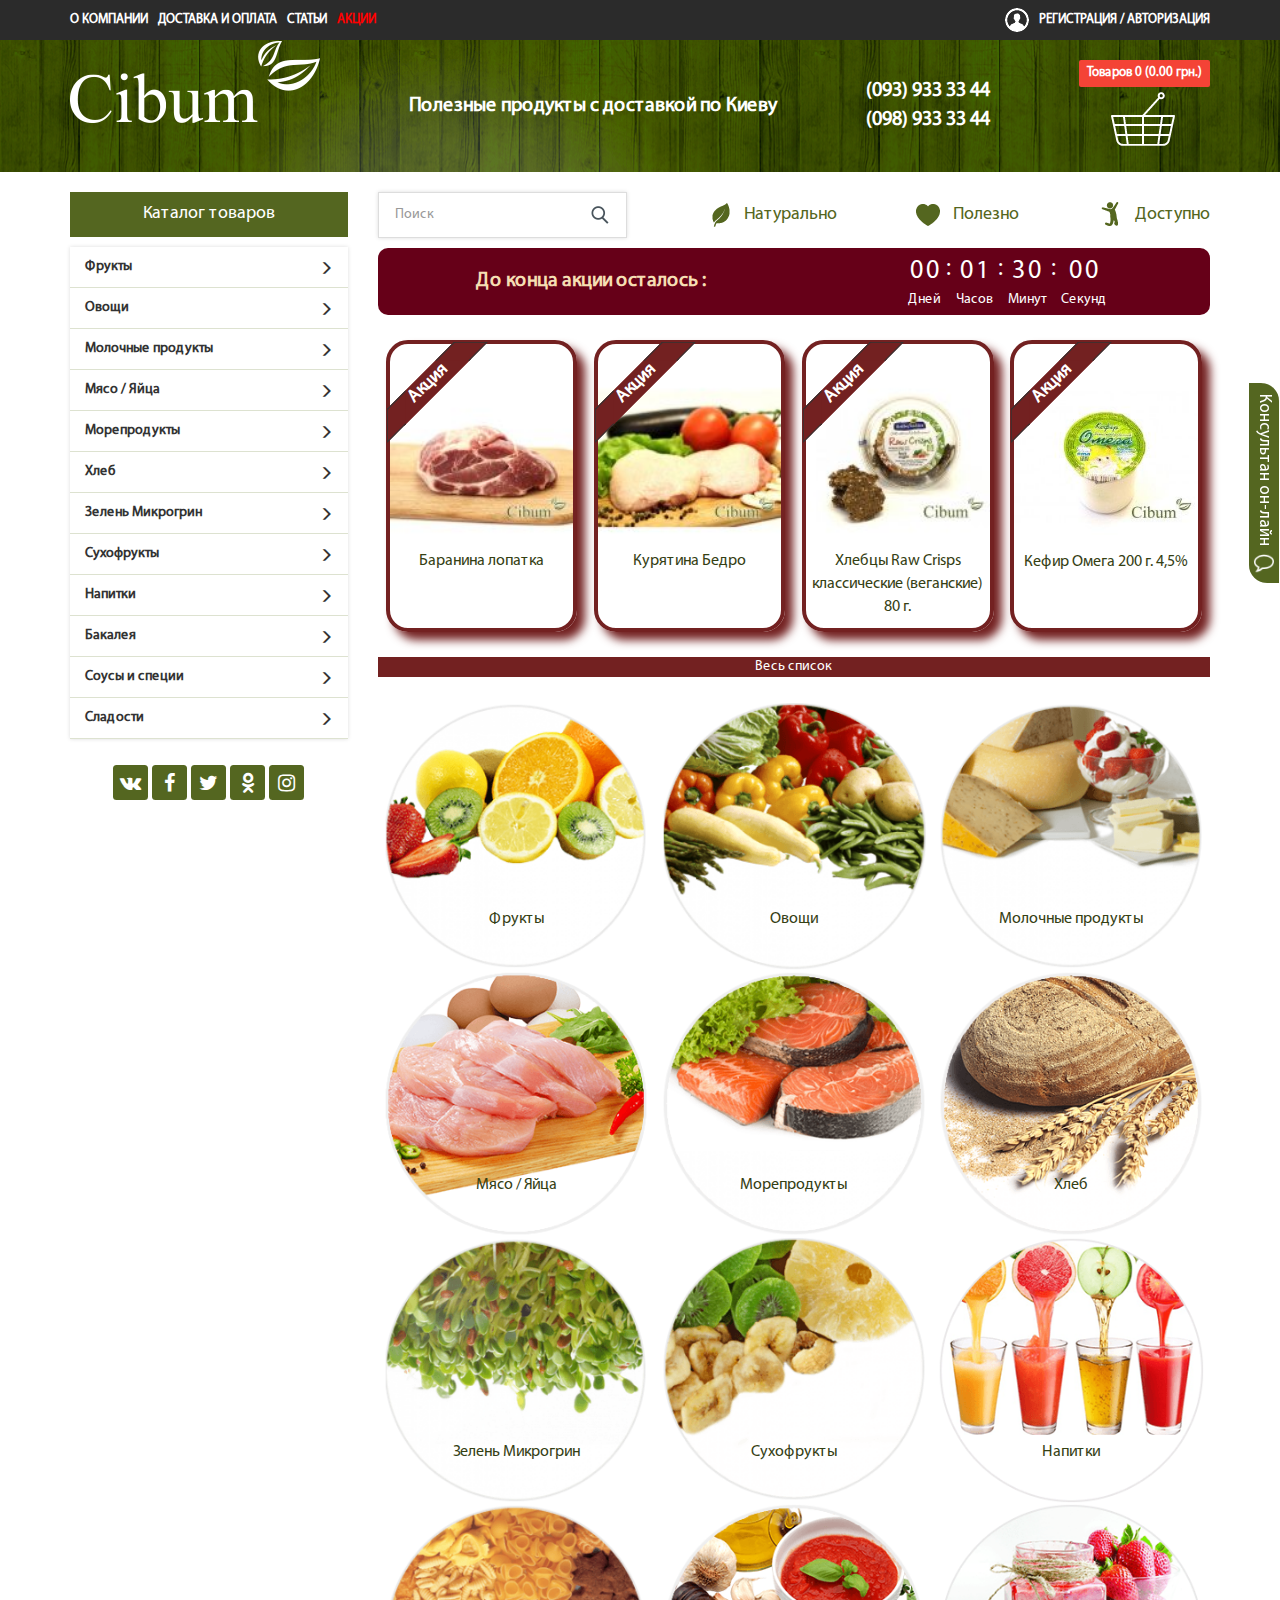
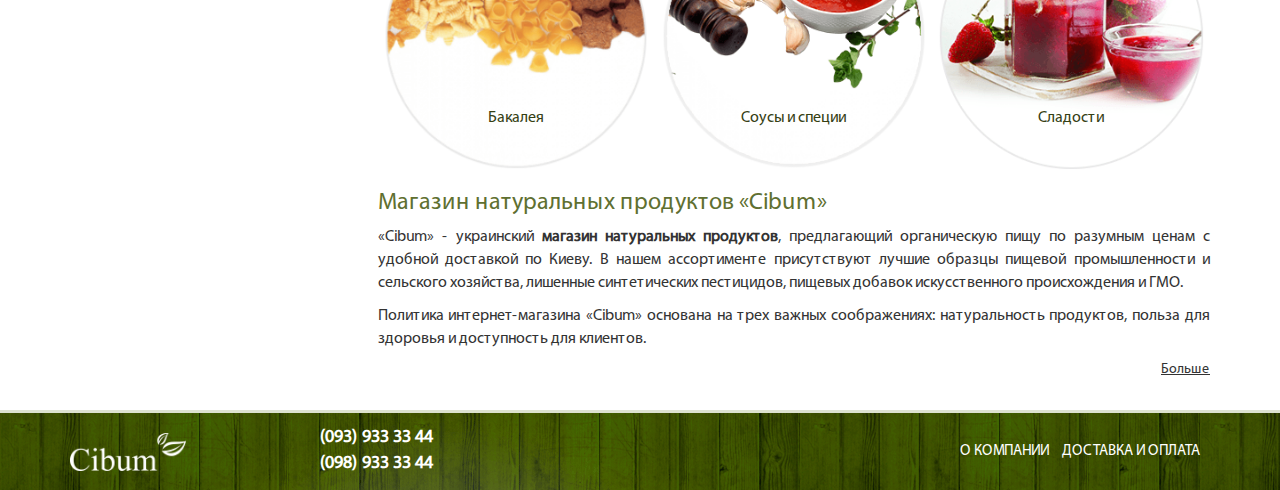
<file: index.html>
<!DOCTYPE html>
<html lang="ru">
<head>
    <meta charset="UTF-8">
    <meta name="viewport" content="width=device-width, initial-scale=1">
    <title>Интернет-магазин здорового питания и экологических продуктов «Сibum»</title>
    <link href="img/favicon.png" rel="shortcut icon" type="image/x-icon" />
    <link rel="stylesheet" href="font-awesome-4.7.0/css/font-awesome.min.css">
    <link href="bootstrap-3.3.7-dist/css/bootstrap.min.css" rel="stylesheet">
    <link rel="stylesheet" href="css_file/style.css">



</head>
<body>

<div id="fly-cart">
    <div class="container">
        <div class="fly-block-logotype">
            <a class="logotype" href="#"><img src="img/logocibum.png" alt="logotype"></a>

            <div class="btn-group block-basket">
                <div role="complementary" class="dropdown-toggle cart" data-toggle="dropdown" aria-expanded="false">
                    <span class="text-backet">Товаров 0 (0.00 грн.)</span>
                </div>
                <div class="dropdown-menu popup_window">
                    <p class="text-cart">Ваша корзина пуста!</p>
                </div>
            </div>
        </div>
    </div>
</div>


<header>

    <div id="header-info">
        <div class="container">
            <div class="info">
                <ul class="block-info">
                    <li><a href="#">О КОМПАНИИ</a></li>
                    <li><a href="#">ДОСТАВКА И ОПЛАТА</a></li>
                    <li><a href="#">СТАТЬИ</a></li>
                    <li><a class="color" href="#">АКЦИИ</a></li>
                </ul>
                <div class="login-user">
                    <img class="icon-user" src="img/account-ico.png" alt="Icon user">
                    <div class="block-authorisation">
                        <span data-toggle="modal" data-target="#myModal-regi">РЕГИСТРАЦИЯ</span>
                        <span> / </span>
                        <span data-toggle="modal" data-target="#myModal-author" class="autho">АВТОРИЗАЦИЯ</span>
                    </div>
                </div>
            </div>
            <div class="info-for-tel">
                <div class="btn-group">
                    <div role="complementary" class="dropdown-toggle fa fa-bars" data-toggle="dropdown" aria-expanded="false" aria-hidden="true"></div>
                    <ul class="dropdown-menu" role="menu">
                        <li><a href="#">О КОМПАНИИ</a></li>
                        <li><a href="#">ДОСТАВКА И ОПЛАТА</a></li>
                        <li><a href="#">СТАТЬИ</a></li>
                        <li><a class="color" href="#">АКЦИИ</a></li>
                    </ul>
                </div>
                <div class="btn-group">
                    <img class="icon-user dropdown-toggle" data-toggle="dropdown" aria-expanded="false" src="img/account-ico.png" alt="Icon user">
                    <ul class="dropdown-menu hide-text-user" role="menu">
                        <li><a href="#" data-toggle="modal" data-target="#myModal-regi">РЕГИСТРАЦИЯ</a></li>
                        <li><a href="#" data-toggle="modal" data-target="#myModal-author">АВТОРИЗАЦИЯ</a></li>
                    </ul>
                </div>
            </div>
        </div>
    </div>
    <div id="header-logotype">
        <div class="container">
            <div class="block-logotype">
                <a class="logotype" href="#"><img src="img/logocibum.png" alt="logotype"></a>
                <span class="text-logotype">Полезные продукты с доставкой по Киеву</span>
                <span class="tel">
                    <span>(093) 933 33 44</span>
                    <span>(098) 933 33 44</span>
                </span>

                <div class="btn-group block-basket">
                    <div role="complementary" class="dropdown-toggle cart" data-toggle="dropdown" aria-expanded="false">
                        <span class="text-backet">Товаров 0 (0.00 грн.)</span>
                        <img src="img/cart.png" alt="backet">
                    </div>
                    <div class="dropdown-menu popup_window">
                        <p class="text-cart">Ваша корзина пуста!</p>
                    </div>
                </div>
            </div>


        </div>
    </div>
</header>

<div id="question-answer">
    <span>Консультан он-лайн</span>
    <i class="fa fa-comment-o"></i>
</div>

<div id="wrap-chat">
    <div id="header-chat">
        <i class="fa fa-user-circle-o" aria-hidden="true"></i>
        <img class="close" src="img/cross.png" alt="cross">
        <span>Мария Ткачук</span>
        <span class="position">специалист по работе с клиентами</span>
    </div>
    <div id="main-chat">
        <div class="block-message-cons">
            <span class="triangle"></span>
            <div class="text-consultant">
                <p>Здравствуйте, могу ли я Вам чем-то помочь?</p>
            </div>
        </div>
        <textarea name="text" id="text-user-chat" placeholder="Введите Ваш вопрос..." autofocus></textarea>
    </div>
</div>

<div class="container">
    <div id="wrap">
        <aside id="sidebar">

            <div class="form-search">
                <input class="form-control input-lg" type="search" placeholder="Поиск">
                <img class="search" src="img/search.png" alt="search">
            </div>

            <span class="cataloge">
                <span>Каталог товаров</span>
            </span>
            <ul class="list-of-products">
                <li>
                    <a href="#">Фрукты
                        <i class="glyphicon glyphicon-menu-right"></i>
                    </a>

                    <ul class="child">
                        <li>
                            <a href="http://cibum.com.ua/frukty/jagody">Ягоды</a>
                        </li>
                    </ul>
                </li>
                <li>
                    <a href="#">Овощи
                        <i class="glyphicon glyphicon-menu-right"></i>
                    </a>
                </li>
                <li>
                    <a href="#">Молочные продукты
                        <i class="glyphicon glyphicon-menu-right"></i>
                    </a>
                </li>
                <li>
                    <a href="#">Мясо / Яйца
                        <i class="glyphicon glyphicon-menu-right"></i>
                    </a>
                </li>
                <li>
                    <a href="#">Морепродукты
                        <i class="glyphicon glyphicon-menu-right"></i>
                    </a>
                </li>
                <li>
                    <a href="#">Хлеб
                        <i class="glyphicon glyphicon-menu-right"></i>
                    </a>

                    <ul class="child">
                        <li>
                            <a href="http://cibum.com.ua/frukty/jagody">Хлебцы</a>
                        </li>
                    </ul>
                </li>
                <li>
                    <a href="#">Зелень Микрогрин
                        <i class="glyphicon glyphicon-menu-right"></i>
                    </a>
                </li>
                <li>
                    <a href="#">Сухофрукты
                        <i class="glyphicon glyphicon-menu-right"></i>
                    </a>
                </li>
                <li>
                    <a href="#">Напитки
                        <i class="glyphicon glyphicon-menu-right"></i>
                    </a>
                </li>
                <li>
                    <a href="#">Бакалея
                        <i class="glyphicon glyphicon-menu-right"></i>
                    </a>
                </li>
                <li>
                    <a href="#">Соусы и специи
                        <i class="glyphicon glyphicon-menu-right"></i>
                    </a>
                </li>
                <li>
                    <a href="#">Сладости
                        <i class="glyphicon glyphicon-menu-right"></i>
                    </a>
                </li>
            </ul>
            <div class="social-icon">
                <a class="ico-primary" href="https://vk.com/livecibum" title="VK" target="_blank">
                    <i class="fa fa-vk"></i>
                </a>
                <a class="ico-danger" href="#" title="Facebook" target="_blank">
                    <i class="fa fa-facebook"></i>
                </a>
                <a class="ico-success" href="#" title="Twitter" target="_blank">
                    <i class="fa fa-twitter"></i>
                </a>
                <a class="ico-warning" href="#" title="Ok" target="_blank">
                    <i class="fa fa-odnoklassniki"></i>
                </a>
                <a class="ico-info" href="#" title="Linkedin" target="_blank">
                    <i class="fa fa-instagram"></i>
                </a>
            </div>

        </aside>
        <div id="main-block">
            <div id="head">
                <div class="form-search">
                    <input class="form-control input-lg" type="search" placeholder="Поиск">
                    <img class="search" src="img/search.png" alt="search">
                </div>
                <span>
                    <img src="img/leaf.jpg" alt="leaf">
                    Натурально
                </span>
                <span>
                    <img src="img/heart.jpg" alt="heart">
                    Полезно
                </span>
                <span>
                    <img src="img/men.jpg" alt="men">
                    Доступно
                </span>
            </div>
            <div id="timer_wrap">
                <!--<div class="time-header">-->
                    <!--<p>Товар дня</p>-->
                <!--</div>-->
                <span class="text-promotion">До конца акции осталось :</span>
                <div id="clock">
                        <div id='day'>
                            <div class="block-number">
                                <span id='day0'></span>
                                <span id='day1'></span>
                            </div>
                            <span>Дней</span>
                        </div>
                        <div class="delimiter">:</div>
                        <div id='hour'>
                            <div class="block-number">
                                <span id='hour0'></span>
                                <span id='hour1'></span>
                            </div>
                            <span>Часов</span>
                        </div>
                        <div class="delimiter">:</div>
                        <div id='min'>
                            <div class="block-number">
                                <span id='min0'></span>
                                <span id='min1'></span>
                            </div>
                            <span>Минут</span>
                        </div>
                        <div class="delimiter">:</div>
                        <div id='sec'>
                            <div class="block-number">
                                <span id='sec0'></span>
                                <span id='sec1'></span>
                            </div>
                            <span>Секунд</span>
                        </div>
                    </div>

            </div>

            <div id="goods-day">
                <div class="commodity promotions">
                    <span class="lable-promotions">
                        <span>Акция</span>
                    </span>
                    <img src="img/Баранина%20Лопатка.jpg" alt="fruits">
                    <p>Баранина лопатка</p>
                </div>
                <div class="commodity promotions">
                    <span class="lable-promotions">
                        <span>Акция</span>
                    </span>
                    <img src="img/Куриное%20бедро.jpg" alt="fruits">
                    <p>Курятина Бедро</p>
                </div>
                <div class="commodity promotions">
                    <span class="lable-promotions">
                        <span>Акция</span>
                    </span>
                    <img src="img/Хлебцы%20Raw%20Crisps%20%20Veggies.jpg" alt="fruits">
                    <p>Хлебцы Raw Crisps классические (веганские) 80 г.</p>
                </div>
                <div class="commodity promotions">
                    <span class="lable-promotions">
                        <span>Акция</span>
                    </span>
                    <img src="img/Кефир%20Омега%20(О,%20В)-228x228.jpg" alt="fruits">
                    <p>Кефир Омега 200 г. 4,5%</p>
                </div>

                <div class="commodity promotions hide-goods">
                    <span class="lable-promotions">
                        <span>Акция</span>
                    </span>
                    <img src="img/eggs.jpg" alt="fruits">
                    <p>Перепелиные яйца 20 шт.</p>
                </div>
                <div class="commodity promotions hide-goods">
                    <span class="lable-promotions">
                        <span>Акция</span>
                    </span>
                    <img src="img/ИзюмЗолотистый.jpg" alt="fruits">
                    <p>Изюм золотой</p>
                </div>

                <div class="goods-day-button">
                    <p>Весь список</p>
                </div>

            </div>
            <div id="list-goods">
                <div class="commodity">
                    <img src="img/fruits.png" alt="fruits">
                    <p>Фрукты</p>
                </div>
                <div class="commodity">
                    <img src="img/vegetables.png" alt="vegetadles">
                    <p>Овощи</p>
                </div>
                <div class="commodity">
                    <img src="img/milk_products.png" alt="milk_products">
                    <p>Молочные продукты</p>
                </div>
                <div class="commodity">
                    <img src="img/meat.png" alt="meat">
                    <p>Мясо / Яйца</p>
                </div>
                <div class="commodity">
                    <img src="img/fish.png" alt="fish">
                    <p>Морепродукты</p>
                </div>
                <div class="commodity">
                    <img src="img/bread.png" alt="bread">
                    <p>Хлеб</p>
                </div>
                <div class="commodity">
                    <img src="img/green_mikrohrin.png" alt="green_mikrohrin">
                    <p>Зелень Микрогрин</p>
                </div>
                <div class="commodity">
                    <img src="img/dried.png" alt="dried">
                    <p>Сухофрукты</p>
                </div>
                <div class="commodity">
                    <img src="img/beverages.png" alt="beverages">
                    <p>Напитки</p>
                </div>
                <div class="commodity">
                    <img src="img/grocery.PNG" alt="grocery">
                    <p>Бакалея</p>
                </div>
                <div class="commodity">
                    <img src="img/sauces_and_spices.png" alt="sauces_and_spices">
                    <p>Соусы и специи</p>
                </div>
                <div class="commodity">
                    <img src="img/sweets.png" alt="sweets">
                    <p>Сладости</p>
                </div>
            </div>
            <article>
                <h3>Магазин натуральных продуктов «Сibum»</h3>
                <p>«Сibum» - украинский <b>магазин натуральных продуктов</b>, предлагающий органическую пищу по разумным ценам с удобной доставкой по Киеву. В нашем ассортименте присутствуют лучшие образцы пищевой промышленности и сельского хозяйства, лишенные синтетических пестицидов, пищевых добавок искусственного происхождения и ГМО.</p>
                <p>Политика интернет-магазина «Сibum» основана на трех важных соображениях: натуральность продуктов, польза для здоровья и доступность для клиентов.</p>
                <div class="text-article">
                    <h4>Экологически чистые продукты в Киеве – интернет-магазин «Сibum»</h4>
                    <p><b>Экологичные продукты</b> – при нынешней, довольно скверной ситуации с экологией в стране и мире в целом - это настоящая находка для приверженцев здорового образа жизни. В современном мире продукты питания производятся массово, и, соответственно, на стандарты качества и экологичности уже давно никто не обращает внимания – ни покупатели, ни производители. Для большинства важны лишь цены.</p>

                    <p>При таком засилье некачественной пищи в Украине магазин натуральных продуктов – это единственный
                        формат, который может обеспечить вас полезной,вкусной и сравнительно недорогой едой. Покупая
                        натуральные продукты в «Сibum», вы можете не сомневаться, что покупаете экологичный продукт –
                        подобный тем, которые собирали у бабушки на огороде, которые помните еще с детства.</p>

                    <p>Наверняка,вы как покупатель до конца не понимаете, что представляет собой здоровая,органическая пища, и чем она отличается от обычных овощей, фруктов и мяса, которые продаются в обычном супермаркете. В крупных магазинах столицы продаются овощи,фрукты и другие «полезные» продукты, предварительно прошедшие обработку,которые, а это доказали многочисленные общественные и профессиональные проверки, существенно отличаются от аналогичных продуктов, которые выращиваются собираются руками заботливого фермера, сумевшего организовать процесс в контексте соответствия стандартам качества и экологии. Еда из супермаркета – это пища, которую нужно продать вам, и для этого делается все возможное, а
                        <b>экологически чистые продукты</b> из «Сibum» - это еда, созданная от начала до конца в естественных условиях, где не использовались синтетические минеральные удобрения, регуляторы роста, искусственные пищевые добавки, ГМО.</p>

                    <p>В процессе переработки и подготовки экологически чистой продукции к «товарному состоянию»из каталога
                        «Сibum» не применяются методы рафинирования, минерализации, добавления ароматизаторов искусственного
                        происхождения и красителей, резко снижающих питательную ценность продуктов. Если вы заботитесь о
                        своем здоровье, если возможность сделать собственный рацион как можно более естественным и
                        натуральным для вас – не пустой звук, то интернет-магазин «Сibum» с радостью обеспечить вас
                        необходимыми продуктами.</p>

                    <h4>Натуральные продукты в ассортименте в Киев – интернет-магазин «Сibum»</h4>
                    <p>В ассортименте «Сibum» - овощи и фрукты, молочная продукция, птица и яйца, мясные продукты, морепродукты, хлеб, сухофрукты, напитки, бакалея, соусы и специи,сладости и многое другое. Наш магазин сможет стать надежным и верным поставщиком экологичной продукции для вашего дома, офиса или ресторана. Всегда приятно иметь надежного партнера, соблюдающего высокие моральные и этические нормы в сотрудничестве клиентами, и, если вы цените такой подход – добро пожаловать в интернет-магазин эко продуктов.</p>

                    <p>Буквально каждый день в нашем магазине новые поступления: любимые вами продукты для обеденного стола, на завтра и ужин всегда в наличии. Наши курьеры готовы оперативно доставить заказ по указанному адресу, так что без необходимых ресурсов для приготовления ваших блюд вы не останетесь. </p>

                    <p><b>Купить натуральные продукты в Киеве</b>в «Сibum» очень просто: оцените наш каталог,выберите нужные вам позиции, уточните количество и отправляйте товары в корзину! Менеджер свяжется с вами в процессе оформления заказа, и вы вместе согласуете условия доставки и оплаты. </p>

                    <h4>Интернет-магазин натуральных продуктов «Сibum» - качество и удобство</h4>

                    <p>Питательные свойства, польза и ценность продуктов питания во многом обусловлена условиям их хранения и реализации. Не стоит ожидать от еды из супермаркета слишком многого,учитывая, в каких объемах и в каких условиях эти продукты доставляются в Киев ежедневно. По-настоящему полезные, органические продукты можно купить лишь в таких небольших, уютных магазинчиках, но с широким ассортиментом, как «Сibum».</p>


                    <p>В нашем интернет-магазине представлены эко продукты эталонного качества. В ассортименте вы найдете
                        товары как украинского, так и европейского производства. Вся продукция тщательно отбирается,
                        проверяется и контролируется на предмет качества (состояния) на всех этапах. Действуют строгие нормы
                        касательно транспортировки и хранения продуктов питания. </p>

                    <p>И при этом купить органические продукты в Киеве у нас – очень просто, удобно и выгодно! Ненужно
                        бегать в жаркую погоду по рынкам и магазинам столицы, толкаясь в очередях и тратя много часов на
                        поиск всего необходимого на обеденный стол. Выбирайте натуральную пищу на сайте «Сibum», комфортно
                        расположившись возле ноутбука: мы закажем, отберем и доставим для вас любые экологические чистые
                        продукты. Оставайтесь здоровыми и счастливыми вместе с «Сibum»! </p>

                </div>

                <span class="btn-more">Больше</span>
            </article>
        </div>
    </div>
</div>

<footer>
    <div class="container">
        <div id="footer-wrap">
            <div class="footer-info">
                <img src="img/logocibum.png" alt="logotype">
                <span class="tel">
                    <span>(093) 933 33 44</span>
                    <span>(098) 933 33 44</span>
                </span>
            </div>
            <div class="footer-text">
                <span class="text">О КОМПАНИИ</span>
                <span class="text">ДОСТАВКА И ОПЛАТА</span>
            </div>
        </div>
    </div>
</footer>


<!--Модальне вікно реєстрації-->
<div id="myModal-regi" class="modal fade" tabindex="-1">
    <div class="modal-dialog">
        <div class="modal-content">
            <div class="modal-header"><button class="close" type="button" data-dismiss="modal">×</button>
                <h4 class="modal-title">Регистрация</h4>
            </div>
            <form class="modal-body">

                <div class="form-group">
                    <label class="control-label">Имя:</label>
                    <input type="text" class="form-control name" name="name" placeholder="Введите имя">
                </div>

                <div class="form-group mail">
                    <div class="block-mail">
                        <label class="control-label">Адрес email:</label>
                        <input class="form-control email" name="email" type="email" placeholder="Введите email">
                    </div>
                    <span class="valid"></span>
                </div>

                <div class="form-group">
                    <label class="control-label">Телефон:</label>
                    <input class="form-control phone" name="phone" placeholder="Введите телефон">
                </div>

                <div class="form-group">
                    <label class="control-label">Пароль:</label>
                    <input type="password" class="form-control password" name="password" placeholder="Введите пароль">
                </div>

                <div class="check-in">
                    <div class="result-regi"></div>
                    <input class="btn btn-primary" type="submit" name="submit" id="submit" value="Зарегистироваться" disabled/>
                </div>


            </form>

        </div>
    </div>
</div>

<!--Модальне вікно авторизації-->

<div id="myModal-author" class="modal fade" tabindex="-1">
    <div class="modal-dialog">
        <div class="modal-content">
            <div class="modal-header"><button class="close" type="button" data-dismiss="modal">×</button>
                <h4 class="modal-title">Авторизация</h4>
            </div>
            <form class="modal-body">

                <div class="form-group">
                    <label class="control-label">Телефон</label>
                    <input class="form-control phone" name="phone" placeholder="Введите телефон">
                </div>

                <div class="form-group">
                    <label class="control-label">Пароль:</label>
                    <input type="password" class="form-control password" name="password" placeholder="Введите пароль">
                </div>

                <div class="go-in">
                    <button type="button" class="btn btn-primary">Войти</button>
                </div>

                <div class="result-regi"></div>
            </form>

        </div>
    </div>
</div>

<script src="bootstrap-3.3.7-dist/js/jquery.js"></script>
<script src="mask.js" type="text/javascript"></script>
<script src="bootstrap-3.3.7-dist/js/bootstrap.min.js"></script>
<script src="script.js"></script>

</body>
</html>
</file>
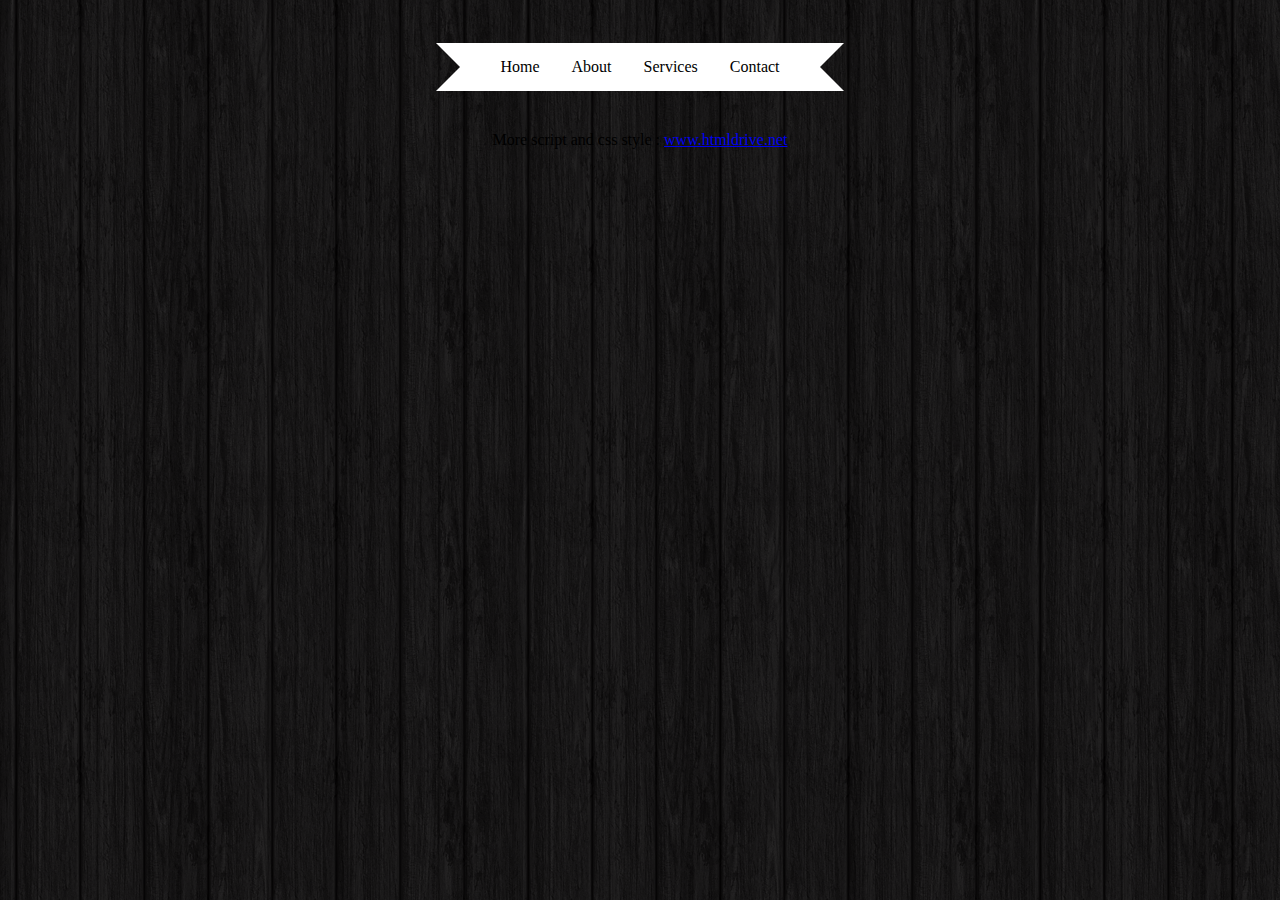
<file: menu_css/index.html>
<!DOCTYPE html>
<html>
	<head>
		<meta charset='utf-8'/>
		<title>CSS Ribbon</title>
		<style>
			* {
				/* Basic CSS reset */
				margin:0;
				padding:0;
			}

			body {
				/* These styles have nothing to do with the ribbon */
				background:url(dark_wood.png) 0 0 repeat;
				padding:35px 0 0;
				margin:auto;
				text-align:center;
			}

			.ribbon {
				display:inline-block;
			}

			.ribbon:after, .ribbon:before {
				margin-top:0.5em;
				content: "";
				float:left;
				border:1.5em solid #fff;
			}

			.ribbon:after {
				border-right-color:transparent;
			}

			.ribbon:before {
				border-left-color:transparent;
			}

			.ribbon a:link, .ribbon a:visited {
				color:#000;
				text-decoration:none;
			    float:left;
			    height:3.5em;
				overflow:hidden;
			}

			.ribbon span {
				background:#fff;
				display:inline-block;
				line-height:3em;
				padding:0 1em;
				margin-top:0.5em;
				position:relative;

				-webkit-transition: background-color 0.2s, margin-top 0.2s;  /* Saf3.2+, Chrome */
				-moz-transition: background-color 0.2s, margin-top 0.2s;  /* FF4+ */
				-ms-transition: background-color 0.2s, margin-top 0.2s;  /* IE10 */
				-o-transition: background-color 0.2s, margin-top 0.2s;  /* Opera 10.5+ */
				transition: background-color 0.2s, margin-top 0.2s;
			}

			.ribbon a:hover span {
				background:#FFD204;
				margin-top:0;
			}

			.ribbon span:before {
				content: "";
				position:absolute;
				top:3em;
				left:0;
				border-right:0.5em solid #9B8651;
				border-bottom:0.5em solid #fff;
			}

			.ribbon span:after {
				content: "";
				position:absolute;
				top:3em;
				right:0;
				border-left:0.5em solid #9B8651;
				border-bottom:0.5em solid #fff;
			}

		</style>
	</head>
	<body>
		<div class='ribbon'>
			<a href='#'><span>Home</span></a>
			<a href='#'><span>About</span></a>
			<a href='#'><span>Services</span></a>
			<a href='#'><span>Contact</span></a>
		</div><br>
<br>
<br>
More script and css style
: <a href="http://www.htmldrive.net/" title="HTML DRIVE - Free DHMTL Scripts,Jquery plugins,Javascript,CSS,CSS3,Html5 Library">www.htmldrive.net </a>
		<div style="width:700px;margin:10px auto 20px auto;padding:0 0 0 380px;overflow:hidden">
</div>
	</body>
</html>
</file>
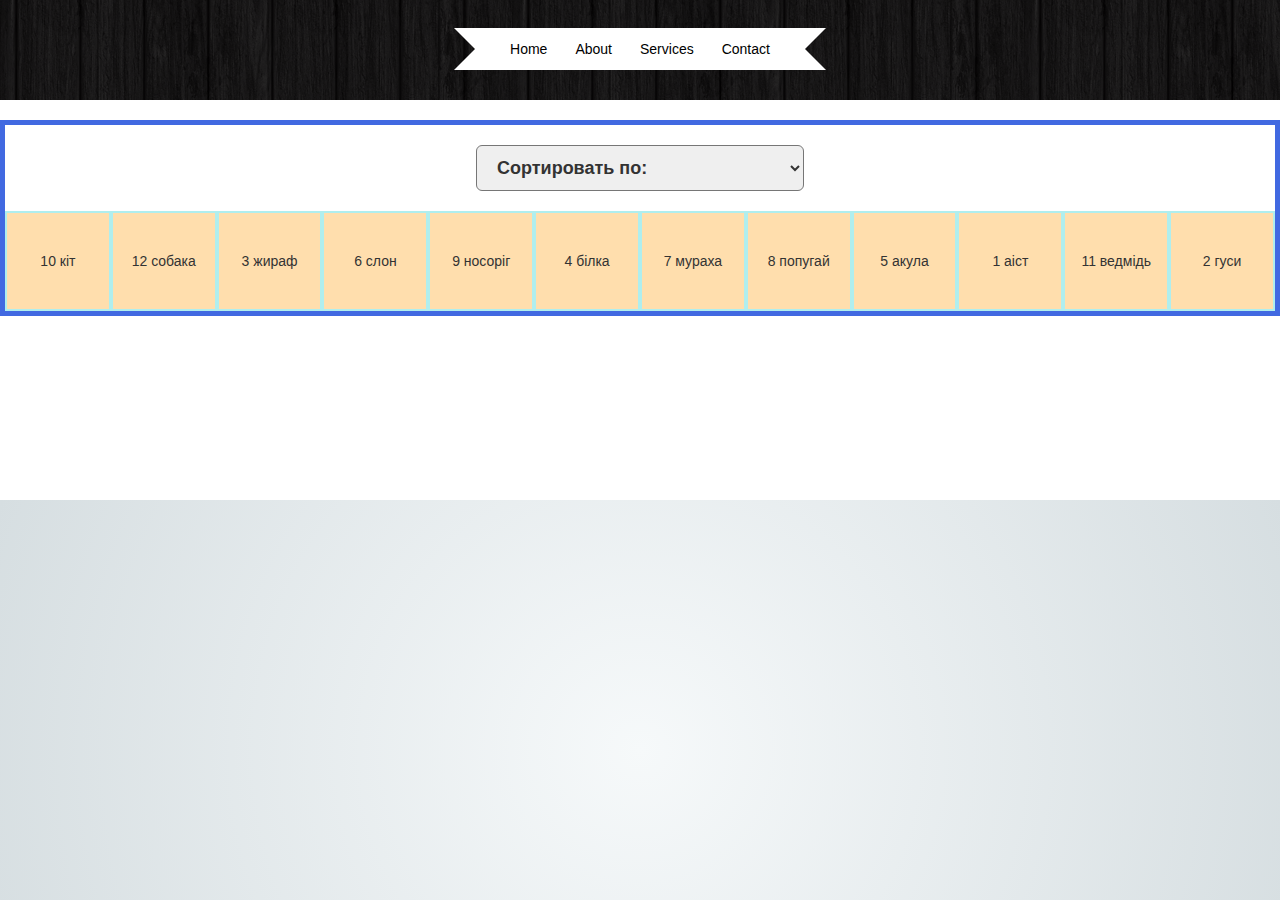
<file: plugin.html>
<!DOCTYPE html>
<html lang="en">
<head>
    <meta charset="UTF-8">
    <title>Плагіни</title>
    <link href="animated-css3-photo-stack/assets/css/style.css" rel="stylesheet" />
    <link href="animated-css3-photo-stack/assets/css/animate.css" rel="stylesheet"/>
    <link rel="stylesheet" href="plugin.css">
    <link rel="stylesheet" href="bootstrap-3.3.7-dist/css/bootstrap.min.css">
    <script src="bootstrap-3.3.7-dist/js/jquery.js"></script>
    <script src="animated-css3-photo-stack/assets/js/script.js"></script>
    <script src="bootstrap-3.3.7-dist/js/bootstrap.min.js"></script>
    <script src="plugin.js"></script>
</head>
<body>

<div class='ribbon'>
    <a href='#'><span>Home</span></a>
    <a href='#'><span>About</span></a>
    <a href='#'><span>Services</span></a>
    <a href='#'><span>Contact</span></a>
</div>

<!--<div id="menu">-->
    <!--<div>-->
        <!--<a href="#">-->
            <!--<p class="menu-txt">15 Ямайка<p>-->
        <!--</a>-->
    <!--</div>-->
    <!--<div>-->
        <!--<a href="#">-->
            <!--<p class="menu-txt"> 4 Эстония<p>-->
        <!--</a>-->
    <!--</div>-->
    <!--<div>-->
        <!--<a href="#">-->
            <!--<p class="menu-txt"> 10 Мальдивы<p>-->
        <!--</a>-->
    <!--</div>-->
    <!--<div id="sort"><a href="#">Сортировать по алфавиту</a></div>-->
<!--</div>-->



<div id="table-flex">
    <label class="form-group1">
        <select id="sortBy" class="input-lg">
            <option value="">Сортировать по: </option>
            <option value="nameSortAlphabet">Алфавиту</option>
            <option value="fromLowToHigh">Цене от меньшего к большему</option>
            <option value="fromHighToLow">Цене от большего к меньшему</option>
        </select>
    </label>

    <div id="elem">
        <div class="block-tabl">10 кіт</div>
        <div class="block-tabl">12 собака</div>
        <div class="block-tabl">3 жираф</div>
        <div class="block-tabl">6 слон</div>
        <div class="block-tabl">9 носоріг</div>
        <div class="block-tabl">4 білка</div>
        <div class="block-tabl">7 мураха</div>
        <div class="block-tabl">8 попугай</div>
        <div class="block-tabl">5 акула</div>
        <div class="block-tabl">1 аіст</div>
        <div class="block-tabl">11 ведмідь</div>
        <div class="block-tabl">2 гуси</div>
    </div>

</div>















<!--<table>-->
    <!--<tr class="tabl">-->
        <!--<td>-->
            <!--<span>-->
                <!--hello world!-->
            <!--</span>-->
        <!--</td>-->
    <!--</tr>-->

    <!--<tr class="tabl">-->
        <!--<td>-->
            <!--<span>-->
                <!--hello world!-->
            <!--</span>-->
        <!--</td>-->
    <!--</tr>-->

    <!--<tr class="tabl">-->
        <!--<td>-->
            <!--<span>-->
                <!--hello world!-->
            <!--</span>-->
        <!--</td>-->
    <!--</tr>-->

    <!--<tr class="tabl">-->
        <!--<td>-->
            <!--<span>-->
                <!--hello world!-->
            <!--</span>-->
        <!--</td>-->
    <!--</tr>-->

    <!--<tr class="tabl">-->
        <!--<td>-->
            <!--<span>-->
                <!--hello world!-->
            <!--</span>-->
        <!--</td>-->
    <!--</tr>-->
<!--</table>-->




































<!--<ul id="photos">-->
    <!--<li>-->
        <!--<a href="#"-->
           <!--style="background-image:url('img/cross.png')">Landscape 5-->
        <!--</a>-->
    <!--</li>-->
    <!--<li>-->
        <!--<a href="#"-->
           <!--style="background-image:url('img/eggs.jpg')">Landscape 3-->
        <!--</a>-->
    <!--</li>-->
    <!--<li>-->
        <!--<a href="#"-->
           <!--style="background-image:url('img/bread.png')">Landscape 4-->
        <!--</a>-->
    <!--</li>-->
    <!--<li>-->
        <!--<a href="#"-->
           <!--style="background-image:url('img/fish.png')">Landscape 5-->
        <!--</a>-->
    <!--</li>-->
    <!--<li>-->
        <!--<a href="#"-->
           <!--style="background-image:url('img/beverages.png')">Landscape 6-->
        <!--</a>-->
    <!--</li>-->
    <!--<li>-->
        <!--<a href="#"-->
           <!--style="background-image:url('img/dried.png')">Landscape 2-->
        <!--</a>-->
    <!--</li>-->
    <!--<li>-->
        <!--<a href="#"-->
           <!--style="background-image:url('img/fruits.png')">Landscape 1-->
        <!--</a>-->
    <!--</li>-->

<!--</ul>-->
<!--<a href="#" class="arrow previous"></a>-->
<!--<a href="#" class="arrow next"></a>-->



</body>
</html>
</file>
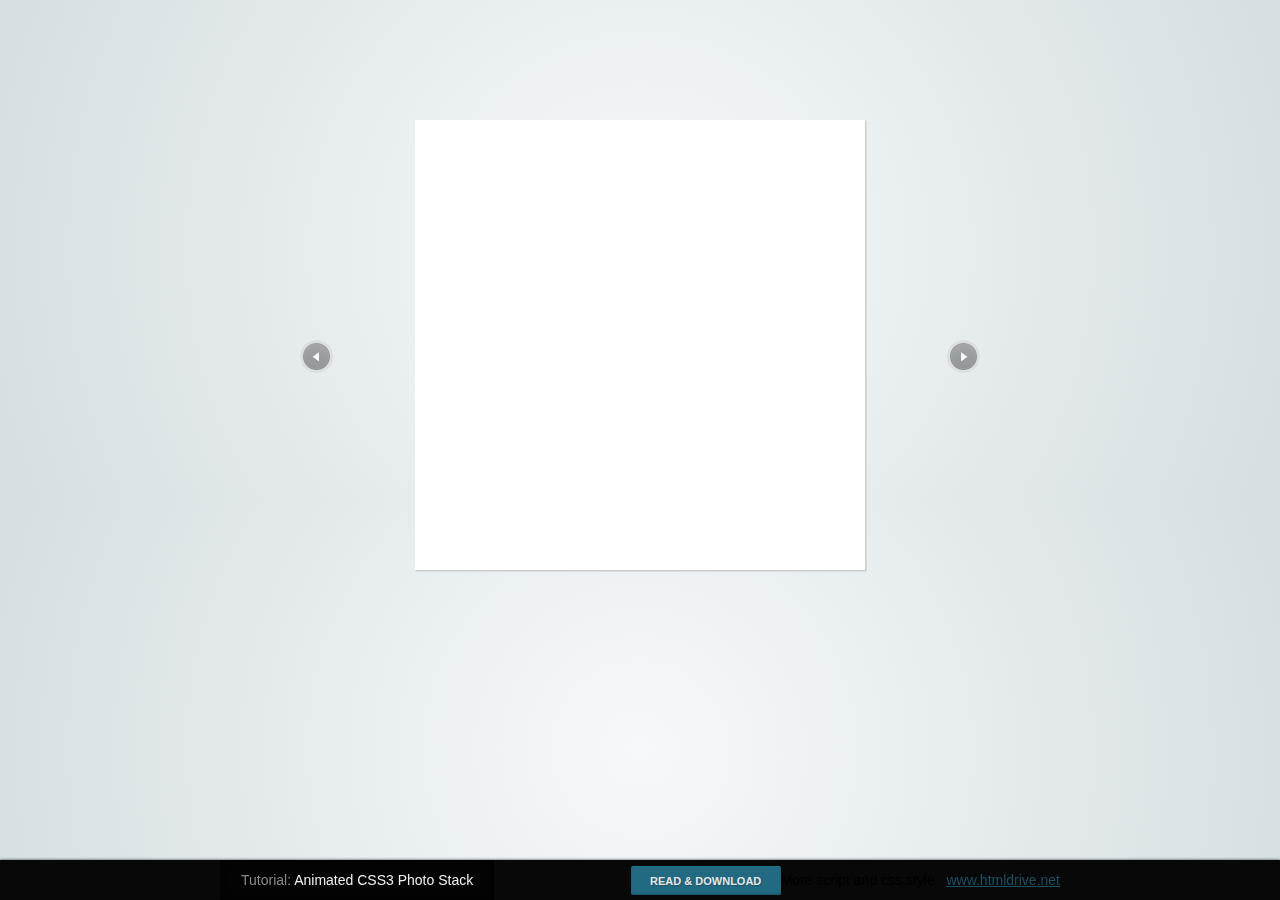
<file: animated-css3-photo-stack/index0.html>
<!DOCTYPE html>
<html>
<head>
	<meta charset="utf-8" />

	<title>Animated CSS3 Photo Stack | Tutorialzine Demo</title>
	
	<!-- CSS Includes -->
	<link href="assets/css/style.css" rel="stylesheet" />
	<link href="assets/css/animate.css" rel="stylesheet" />

</head>
<body>

	<ul id="photos">
		<li><a href="http://www.flickr.com/photos/brockwhittaker/8500935165/" style="background-image:url(http://farm9.staticflickr.com/8233/8500935165_2835685f30.jpg)">Landscape 5</a></li>
		<li><a href="http://www.flickr.com/photos/31538238@N07/8412935103/" style="background-image:url(http://farm9.staticflickr.com/8507/8412935103_b1af667772_z.jpg)">Landscape 4</a></li>
		<li><a href="http://www.flickr.com/photos/zanthia/8461978995/" style="background-image:url(http://farm9.staticflickr.com/8388/8461978995_1a4a48ca14_c.jpg)">Landscape 3</a></li>
		<li><a href="http://www.flickr.com/photos/29066067@N02/8452950806/" style="background-image:url(http://farm9.staticflickr.com/8233/8452950806_3faf2a6546_z.jpg)">Landscape 2</a></li>
		<li><a href="http://www.flickr.com/photos/zanthia/8477608906/" style="background-image:url(http://farm9.staticflickr.com/8094/8477608906_a02f8d5774_z.jpg)">Landscape 1</a></li>
	</ul>
	
	<a href="#" class="arrow previous"></a>
	<a href="#" class="arrow next"></a>
	
	<footer>
        <h2><a href="http://tutorialzine.com/2013/02/animated-css3-photo-stack/"><i>Tutorial:</i> Animated CSS3 Photo Stack</a></h2>
        <div id="tzine-actions">
            <a id="tzine-download" href="http://tutorialzine.com/2013/02/animated-css3-photo-stack/" title="Download This Example!">Read &amp; Download</a>More script and css style
: <a href="http://www.htmldrive.net/" title="HTML DRIVE - Free DHMTL Scripts,Jquery plugins,Javascript,CSS,CSS3,Html5 Library">www.htmldrive.net </a>

        </div>
    </footer>

	<!-- Libraries -->
	<script src="https://ajax.googleapis.com/ajax/libs/jquery/1.9.1/jquery.min.js"></script>
	<script src="assets/js/script.js"></script>

</body>
</html>
</file>
<file: css_file/style.css>
*{padding:0;margin:0;}
@font-face{font-family:MyriadProBold;src:url("../fonts/MyriadPro/MyriadProRegular/MyriadProRegular.ttf");}
body{font-family:"MyriadProBold", 'sans-serif';}
#fly-cart{background:url("../img/header-image.png") no-repeat;position:fixed;z-index:2;height:60px;width:100%;display:none;box-shadow:0 -2px 4px 4px rgba(0, 0, 0, 0.3);}
#fly-cart .fly-block-logotype{height:60px;display:flex;justify-content:space-between;align-items:center;}
#fly-cart .fly-block-logotype .logotype{transform:none;}
#fly-cart .fly-block-logotype .logotype img{width:50%;}
header{color:white;font-size:13px;font-weight:bold;margin-bottom:20px;}
#header-info{align-items:center;background-color:#2b2b2b;display:flex;height:40px;}
#header-info .info{display:flex;justify-content:space-between;}
#header-info .block-info{display:flex;margin:0;align-items:center;}
#header-info .block-info li{margin-right:10px;list-style-type:none;}
#header-info .block-info li a{color:white;}
#header-info .block-info li .color{color:red;}
#header-info .login-user{display:flex;align-items:center;}
#header-info .login-user .icon-user{width:24px;height:24px;margin-right:10px;}
#header-info .login-user .block-authorisation span{cursor:pointer;}
.info-for-tel{display:none;}
.info-for-tel .fa{font-size:20px;cursor:pointer;}
#header-logotype{background:url("../img/header-image.png") no-repeat;display:flex;align-items:center;padding:20px 0;}
.block-logotype{align-items:center;display:flex;justify-content:space-between;}
.logotype{transform:translateY(-24px);cursor:pointer;}
.text-logotype{font-size:20px;}
.tel{display:flex;flex-direction:column;font-size:20px;}
.block-basket{display:flex;cursor:pointer;flex-direction:column;align-items:center;}
.block-basket .cart{display:flex;flex-direction:column;align-items:center;justify-content:center;}
.block-basket .text-backet{background-color:#F44336;padding:4px 8px;border-radius:2px;}
.block-basket img{width:75px;height:65px;}
.popup_window{left:-35%;}
.popup_window .text-cart{display:flex;align-items:center;justify-content:center;height:50px;font-size:14px;color:#000;font-weight:normal;margin:0;}
#wrap{display:flex;width:100%;}
#sidebar{width:25%;margin-right:30px;}
#sidebar .form-search{display:none;}
#sidebar .cataloge{background-color:#546620;font-size:18px;margin:0 0 10px;padding:10px 0;justify-content:center;display:flex;cursor:grab;}
#sidebar .cataloge span{color:white;}
#sidebar .list-of-products{box-shadow:0 0 4px 0 #ddd;list-style-type:none;}
#sidebar .list-of-products li{display:flex;position:relative;}
#sidebar .list-of-products li a{border-bottom:1px solid #dde2d0;color:#333;padding:10px 15px;display:flex;justify-content:space-between;text-decoration:none;font-weight:bold;width:100%;}
#sidebar .list-of-products li:hover{background:#f9f9f9;color:#546620;}
#sidebar .list-of-products .glyphicon{display:flex;align-items:center;}
#sidebar .list-of-products .child{background:#f9f9f9;left:100%;position:absolute;width:100%;box-shadow:0 0 4px 0 #ddd;display:none;z-index:1;margin-left:1px;cursor:pointer;}
#sidebar .list-of-products li:hover .child{display:flex;}
#sidebar .social-icon{margin-top:26px;display:flex;list-style-type:none;justify-content:center;}
#sidebar .social-icon a{border-radius:10%;font-size:20px;height:35px;width:35px;background-color:#546620;display:flex;justify-content:center;align-items:center;margin:0 2px;text-decoration:none;}
#sidebar .social-icon a i{color:white;transition:all 0.8s ease 0s;}
#sidebar .social-icon a:hover i{transform:rotate(360deg);transition:all 0.2s ease 0s;}
#sidebar .social-icon .ico-primary:hover{background-color:#3bafda;}
#sidebar .social-icon .ico-danger:hover{background-color:#da4453;}
#sidebar .social-icon .ico-success:hover{background-color:#8cc152;}
#sidebar .social-icon .ico-warning:hover{background-color:#f6bb42;}
#sidebar .social-icon .ico-info:hover{background-color:#37bc9b;}
#main-block{width:75%;}
#main-block #head{display:flex;justify-content:space-between;align-items:center;}
#main-block #head .form-search{position:relative;width:30%;}
#main-block #head .form-search .input-lg{border:1px solid #ddd;border-radius:0;box-shadow:0 0 4px 0 #ddd;font-size:14px;}
#main-block #head .form-search .search{width:18px;position:absolute;top:14px;right:18px;}
#main-block #head span{color:#546620;font-size:18px;}
#main-block #timer_wrap{width:100%;display:flex;align-items:center;justify-content:space-around;background-color:#660018;border-radius:10px;margin:10px 0;}
#main-block #timer_wrap .text-promotion{font-weight:bold;font-size:20px;color:wheat;}
#main-block #timer_wrap #clock{display:flex;align-items:center;}
#main-block #timer_wrap #clock #day, #main-block #timer_wrap #clock #hour, #main-block #timer_wrap #clock #min, #main-block #timer_wrap #clock #sec{display:flex;flex-direction:column;align-items:center;margin:5px;}
#main-block #timer_wrap #clock #day .block-number span, #main-block #timer_wrap #clock #hour .block-number span, #main-block #timer_wrap #clock #min .block-number span, #main-block #timer_wrap #clock #sec .block-number span{font-size:26px;}
#main-block #timer_wrap #clock #day span, #main-block #timer_wrap #clock #hour span, #main-block #timer_wrap #clock #min span, #main-block #timer_wrap #clock #sec span{color:white;}
#main-block #timer_wrap #clock .delimiter{font-size:24px;bottom:12px;position:relative;color:white;}
#main-block #goods-day{display:flex;flex-wrap:wrap;margin:25px 0;justify-content:space-around;}
#main-block #goods-day .promotions{margin-bottom:25px;width:23%;border-radius:22px;border:4px solid #732121;box-shadow:8px 8px 10px #732121;}
#main-block #goods-day .promotions .lable-promotions{border:2px solid #732121;position:relative;width:94px;background-color:#732121;transform:rotate(-45deg);display:flex;justify-content:center;align-items:center;top:28px;left:-8px;height:24px;}
#main-block #goods-day .promotions .lable-promotions span{color:white;font-size:18px;font-weight:700;}
#main-block #goods-day .promotions .lable-promotions::after{content:'';position:absolute;top:-2px;right:-14px;width:26px;height:24px;transform:skew(45deg);border:1px solid #333;border-left:none;background-color:#732121;}
#main-block #goods-day .promotions .lable-promotions::before{content:'';position:absolute;top:-2px;left:-14px;width:26px;height:24px;transform:skew(-45deg);border:1px solid #333;border-right:none;background-color:#732121;}
#main-block #goods-day .promotions p{position:inherit;bottom:0;}
#main-block #goods-day .promotions:hover{transform:scale(1.1);}
#main-block #goods-day .hide-goods{display:none;}
#main-block #goods-day .goods-day-button{width:100%;cursor:pointer;color:white;display:flex;justify-content:center;align-items:center;background-color:#732121;}
#main-block #goods-day .goods-day-button p{font-size:inherit;margin:0;}
#main-block #list-goods{display:flex;flex-wrap:wrap;justify-content:space-around;}
#main-block .commodity{position:relative;cursor:pointer;width:32%;}
#main-block .commodity img{width:100%;}
#main-block .commodity p{position:absolute;bottom:30px;color:#354014;font-size:16px;width:100%;text-align:center;}
#main-block .commodity:hover{border-radius:50%;box-shadow:0 0 25px rgba(0, 0, 0, 0.3);}
#main-block article h3, #main-block article h4{color:#5f7031;}
#main-block article p{font-size:16px;text-align:justify;}
#main-block article .text-article{display:none;}
#main-block article .btn-more{display:flex;justify-content:flex-end;text-decoration:underline;cursor:pointer;}
#question-answer{background-color:#546620;height:30px;position:fixed;transform:rotate(90deg);right:-84px;width:200px;display:flex;justify-content:center;align-items:center;top:52%;border-radius:18px 0;cursor:pointer;z-index:1;}
#question-answer span{color:white;font-size:17px;margin-right:6px;}
#question-answer .fa{transform:rotate(-92deg);font-size:20px;color:white;}
#wrap-chat{display:none;border-radius:12px;background-color:#dcdcdc;position:fixed;right:3%;z-index:1;top:30%;width:300px;height:400px;}
#wrap-chat #header-chat{background-color:#85945a;align-items:center;display:flex;flex-direction:column;border-radius:12px 12px 0 0;}
#wrap-chat #header-chat .fa{font-size:40px;color:white;margin:10px 0 0;}
#wrap-chat #header-chat .close{width:16px;right:8px;position:absolute;top:8px;cursor:pointer;}
#wrap-chat #header-chat .close:hover{opacity:1;}
#wrap-chat #header-chat span{margin:0;font-size:18px;}
#wrap-chat #header-chat .position{margin:0;font-size:14px;}
#wrap-chat #main-chat{height:76%;display:flex;flex-direction:column;align-items:center;justify-content:space-between;}
#wrap-chat #main-chat .block-message-cons{width:90%;position:relative;}
#wrap-chat #main-chat .block-message-cons .triangle{border:10px solid transparent;border-bottom:10px solid rgba(47, 140, 96, 0.79);left:10%;position:absolute;}
#wrap-chat #main-chat .block-message-cons .text-consultant{border:#18a361 1px solid;border-radius:5px;background:#aacdb4;margin-top:20px;text-align:justify;}
#wrap-chat #main-chat .block-message-cons .text-consultant p{padding:0 10px;word-wrap:break-word;position:relative;font-size:1.1em;color:#333e47;}
#wrap-chat #main-chat #text-user-chat{border-radius:5px;padding-left:10px;margin-bottom:15px;width:90%;resize:none;}
footer{background:url("../img/header-image.png") no-repeat;border-top:3px solid #dde2d0;color:#e2e2e2;margin-top:30px;height:80px;display:flex;align-items:center;}
footer #footer-wrap, footer .footer-info{display:flex;align-items:center;justify-content:space-between;}
footer .footer-info{color:white;}
footer .footer-info img{width:32%;cursor:pointer;}
footer .footer-info .tel{font-weight:bold;font-size:18px;}
footer .footer-text{color:white;}
footer .footer-text .text{margin-right:10px;font-size:15px;cursor:pointer;}
footer .footer-text .text:hover{text-decoration:underline;}
.modal-content{color:black;}
.modal-content .form-group{width:100%;display:flex;align-items:center;}
.modal-content .form-group .block-mail{width:100%;display:flex;}
.modal-content .form-group .control-label{width:20%;}
.modal-content .form-group .valid{width:100%;text-align:center;}
.modal-content .mail{flex-direction:column;}
.modal-content .check-in{display:flex;justify-content:space-between;align-items:center;}
.modal-content .ok{border:2px solid #569b44;}
.modal-content .error{border:2px solid #ff0000;}
.control-label{font-weight:normal;}
.go-in{display:flex;justify-content:flex-end;}
@media (max-width:1200px){#main-block #goods-day .promotions{width:22%;}
#main-block #list-goods .commodity{width:31%;}
}
@media (max-width:992px){.text-logotype{display:none;}
#sidebar .list-of-products .child{width:100%;}
#main-block #head span{font-size:17px;}
#main-block #timer_wrap{flex-direction:column;}
#main-block #goods-day .promotions{width:30%;}
#main-block #list-goods .commodity{width:30%;}
#main-block #list-goods .commodity p{font-size:14px;margin:0;}
#question-answer{height:22px;width:188px;}
}
@media (max-width:768px){#question-answer{display:none;}
.container{width:100%;}
#header-info .block-info li a,
#header-info .login-user .block-authorisation{font-size:12px;}
#main-block #head span{display:none;}
#sidebar .list-of-products .child{left:100%;}
#main-block #head .form-search{width:100%;}
#main-block #timer_wrap .promotions{margin:20px 5px;width:30%;}
}
@media (max-width:575px){#fly-cart .fly-block-logotype .logotype img{width:100%;}
#header-info .info,
#sidebar,
footer .footer-info .tel{display:none;}
#header-info .info-for-tel{display:flex;justify-content:space-between;align-items:center;}
#header-info .info-for-tel .dropdown-menu li:hover{background-color:red;}
#header-info .info-for-tel .icon-user{cursor:pointer;}
#header-info .info-for-tel .color{color:#F44336;}
#header-info .info-for-tel .hide-text-user{right:0;left:inherit;}
.logotype{width:26%;transform:translateY(-8px);}
.logotype img{width:100%;}
.tel{font-size:14px;}
.block-basket .text-backet{padding:4px 2px;}
#main-block{width:100%;}
#main-block #timer_wrap{flex-direction:column;}
#main-block #goods-day .promotions{width:46%;}
#main-block #list-goods .commodity{width:50%;}
footer .footer-info img{width:70%;}
footer .footer-text .text{margin:0;}
}
</file>
<file: plugin.css>
.ribbon {
  height: 100px;
  padding-bottom: 10px;
  display: flex;
  justify-content: center;
  align-items: center;
  margin-bottom: 20px;
  background: url(menu_css/dark_wood.png) 0 0 repeat; }
  .ribbon span {
    background: #fff;
    display: inline-block;
    line-height: 3em;
    padding: 0 1em;
    margin-top: 0.5em;
    position: relative;
    -webkit-transition: background-color 0.2s;
    /* Saf3.2+, Chrome */
    -moz-transition: background-color 0.2s;
    /* FF4+ */
    -o-transition: background-color 0.2s;
    /* Opera 10.5+ */
    transition: background-color 0.2s; }

.ribbon:after, .ribbon:before {
  margin-top: 0.5em;
  content: "";
  float: left;
  border: 1.5em solid #fff; }

.ribbon:after {
  border-right-color: transparent; }

.ribbon:before {
  border-left-color: transparent; }

.ribbon a:link,
.ribbon a:visited {
  color: #000;
  text-decoration: none;
  float: left;
  height: 3.5em;
  overflow: hidden; }

.ribbon a:hover span {
  background: #FFD204;
  margin-top: 0; }

.ribbon span:before {
  content: "";
  position: absolute;
  top: 3em;
  left: 0;
  border-right: 0.5em solid #9B8651;
  border-bottom: 0.5em solid #fff; }

.ribbon span:after {
  content: "";
  position: absolute;
  top: 3em;
  right: 0;
  border-left: 0.5em solid #9B8651;
  border-bottom: 0.5em solid #fff; }

#table-flex {
  display: flex;
  border: 5px solid royalblue;
  flex-wrap: wrap;
  align-items: center;
  justify-content: center; }
  #table-flex .form-group1 {
    width: 100%;
    display: flex;
    justify-content: center;
    align-items: center;
    margin: 20px 0; }
  #table-flex #elem {
    display: flex;
    width: 100%; }
    #table-flex #elem .block-tabl {
      background-color: navajowhite;
      border: 2px solid paleturquoise;
      width: 20%;
      height: 100px;
      align-items: center;
      justify-content: center;
      display: flex; }

/*# sourceMappingURL=plugin.css.map */
</file>
<file: animated-css3-photo-stack/assets/css/style.css>
/*-------------------------
	Simple reset
--------------------------*/


*{
	margin:0;
	padding:0;
}


/*-------------------------
	General Styles
--------------------------*/


html{
	background-color: #d6dee1;
	
	background-image: -moz-radial-gradient(circle closest-corner, #f6f9fa 0%, #d6dee1 100%);
	background-image: -webkit-radial-gradient(circle closest-corner, #f6f9fa 0%, #d6dee1 100%);
	background-image: radial-gradient(circle closest-corner, #f6f9fa 0%, #d6dee1 100%);
}

body{
	font:14px/1.3 'Segoe UI',Arial, sans-serif;
	position:relative;
	min-height:500px;
}

a, a:visited {
	outline:none;
	color:#1c4f64;
}

a:hover{
	text-decoration:none;
}

section, footer, header{
	display: block;
}


/*----------------------------
	Photos
-----------------------------*/


#photos{
	margin:0 auto;
	padding-top:120px;
	width:450px;
	position:relative;
}

#photos li{
	position:absolute;
	width:450px;
	height:450px;
	overflow:hidden;
	background-color:#fff;
	box-shadow: 1px 1px 1px #ccc;
	z-index:10;
	
	-webkit-animation-duration: 1s;
	-moz-animation-duration: 1s;
	animation-duration: 1s;
}

#photos li a{
	position:absolute;
	top:6px;
	left:6px;
	right:6px;
	bottom:6px;
	background-size: cover;
	text-indent:-9999px;
	overflow:hidden;
}


/*----------------------------
	Previous / Next arrows
-----------------------------*/


a.arrow{
	width:33px;
	height:33px;
	background:url('../img/arrows.png') no-repeat;
	position:absolute;
	top:340px;
	opacity:0.9;
}

a.arrow:hover{
	opacity:1;
}

a.arrow.previous{
	left:50%;
	background-position:0 0;
	margin-left:-340px;
}

a.arrow.next{
	right:50%;
	background-position:-33px 0;
	margin-right:-340px;
}


/*----------------------------
	The Demo Footer
-----------------------------*/


footer{
	background-color: #080808;
	bottom: 0;
	box-shadow: 0 -1px 2px rgba(0,0,0,0.4);
	height: 40px;
	left: 0;
	position: fixed;
	width: 100%;
	z-index: 100000;
}

footer h2{
	font-size: 14px;
	font-weight: normal;
	position: absolute;
	top:0;
	left: 50%;
	bottom:0;
	margin-left: -420px;
	padding:13px 20px 0;
	border:1px solid #000;
	border-width:0 1px;
	background-color:rgba(0,0,0,0.6);
	box-shadow:0 0 5px #000 inset;
	line-height: 1;
	margin-top: 0;
}

footer h2 a{
	color: #EEEEEE !important;
	text-decoration:none !important;
}

footer h2 i{
	font-style:normal;
	color:#888;
}

#tzine-download{
	opacity:0.9;
	background-color:#257691;
	font-size:11px;
	text-align:center;
	text-transform:uppercase;
	width:150px;
	height:28px;
	line-height:28px;
	text-decoration:none !important;

	display: inline-block;
	border-radius: 2px;
	color: #fff !Important;
	font-weight: bold;
	box-shadow: 0 -1px 2px #1e5e74 inset;

	border-top:1px solid #26849c;

	text-shadow:1px 1px 1px #1e6176;
	margin-top:6px;
}

#tzine-download:hover{
	opacity:1;
}

#tzine-actions{
	position:absolute;
	top:0;
	width:500px;
	right:50%;
	margin-right:-420px;
	text-align:right;
}

#tzine-actions iframe{
	display: inline-block;
	height: 21px;
	width: 95px;
	position: relative;
	float: left;
	margin-top: 11px;
}
</file>
